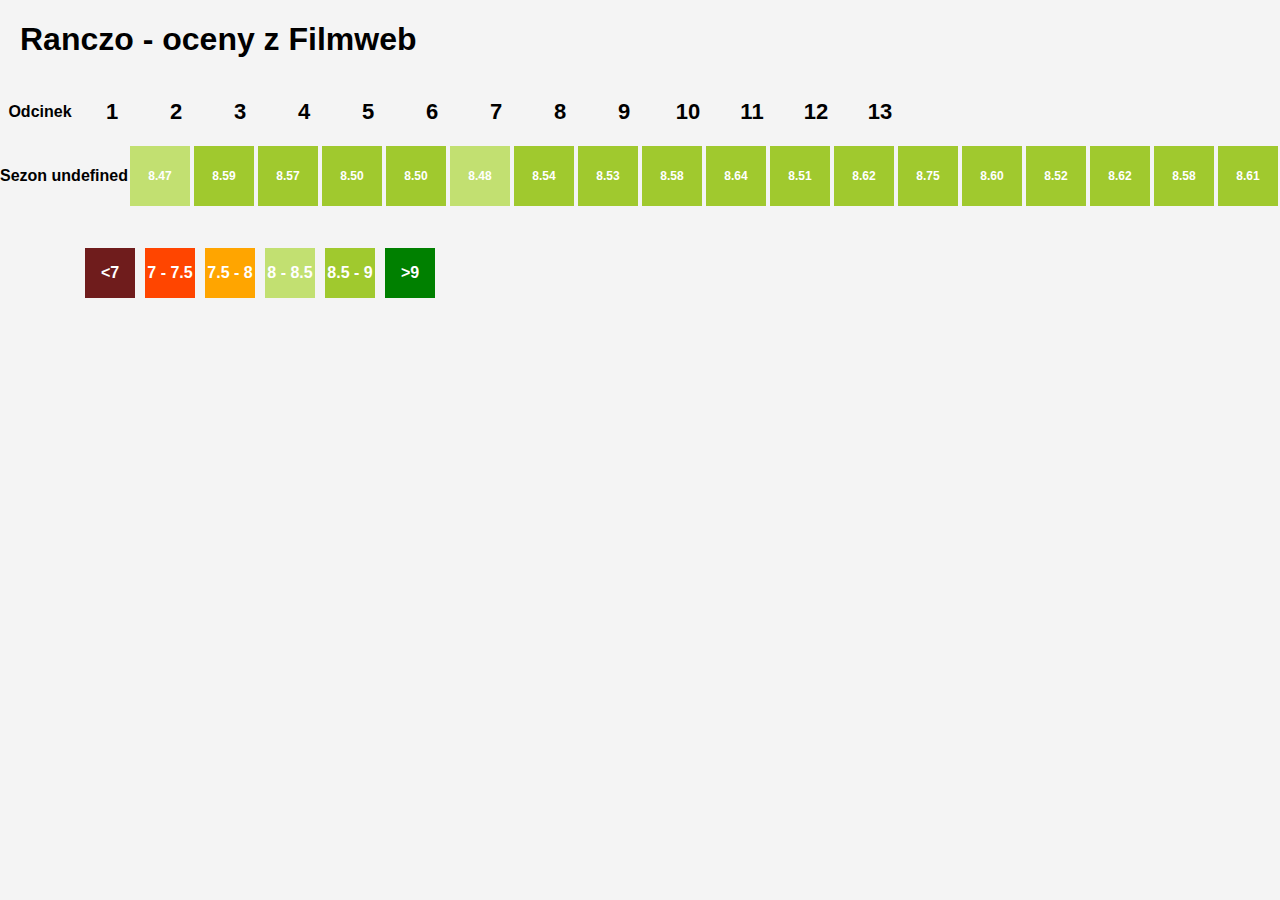
<file: index.html>
<!DOCTYPE html>
<html lang="pl">
<head>
    <meta charset="UTF-8">
    <meta name="viewport" content="width=device-width, initial-scale=1.0">
    <title>Ranczo - oceny z Filmweb</title>
	<link rel="stylesheet" href="styles.css">
</head>
<body>
    <div class="title"><h1>Ranczo - oceny z Filmweb</h1></div>
    <div class="table-container" id="tableContainer"></div>
    <div class="legend">
        <div class="legend-box rating-1"> <7 </div>
        <div class="legend-box rating-2"> 7 - 7.5 </div>
        <div class="legend-box rating-3"> 7.5 - 8 </div>
        <div class="legend-box rating-4"> 8 - 8.5 </div>
        <div class="legend-box rating-5"> 8.5 - 9 </div>
        <div class="legend-box rating-6"> >9 </div>
    </div>
<script src="data.js"></script>
<script src="script.js"></script>
</body>
</html>
</file>
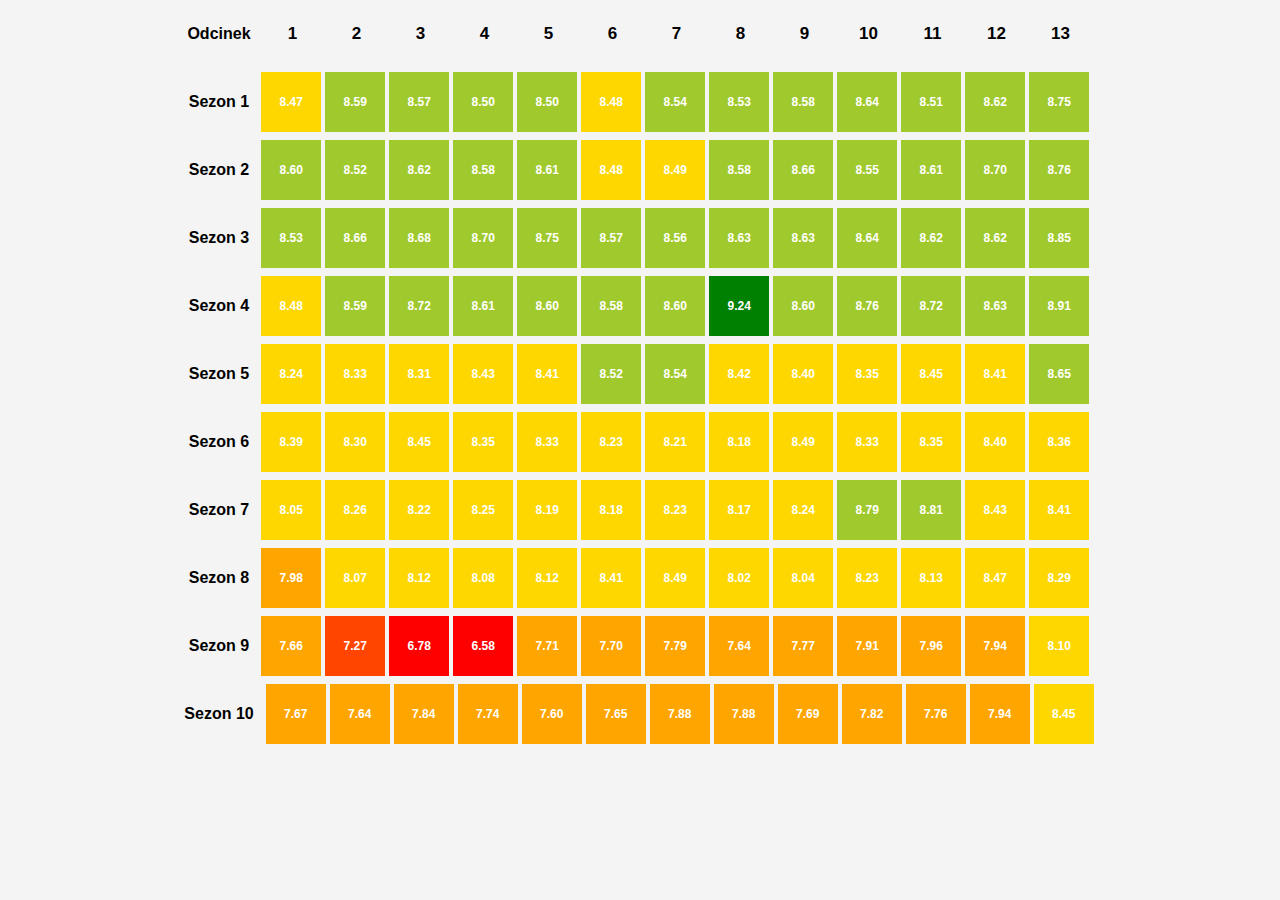
<file: ranczo.html>
<!DOCTYPE html>
<html lang="en">
<head>
    <meta charset="UTF-8">
    <meta name="viewport" content="width=device-width, initial-scale=1.0">
    <title>TV Series Ratings</title>
    <style>
        body {
            font-family: Arial, sans-serif;
            background-color: #f4f4f4;
            margin: 0;
            padding: 0;
        }

        .table-container {
            display: flex;
            flex-direction: column;
            align-items: center;
        }

        .season {
            margin: 2px 0;
            display: flex;
            align-items: center;
        }

        .episode-label,
        .season-label {
            font-weight: bold;
            margin-right: 10px;
        }

        .episode-label {
            display: flex;
            flex-direction: column;
            align-items: center;
        }

        .season-label {
            text-align: center;
        }

        .episode-number {
		display: flex;
        align-items: center;
        justify-content: center;
        width: 60px;
        height: 60px;
        margin: 2px;
        font-weight: bold;
        font-size: 17px;
        color: #000;
        }

        .episode {
		display: flex;
        align-items: center;
        justify-content: center;
        width: 60px;
        height: 60px;
        margin: 2px;
        font-weight: bold;
        font-size: 12px;
        color: #fff;
        }

        .rating-1 { background-color: #ff0000; }
        .rating-2 { background-color: #ff4500; }
        .rating-3 { background-color: #ffa500; }
        .rating-4 { background-color: #ffd700; }
        .rating-5 { background-color: #a0c92e; }
        .rating-6 { background-color: #008000; }
        /* Add more colors or customize as needed */

    </style>
</head>
<body>

    <div class="table-container" id="tableContainer"></div>

    <script>
        // Your JSON data
        const jsonData = [
  {
    "data-season-number": "1",
    "data-episode-number": "1",
    "ratingValue": "8.47031"
  },
  {
    "data-season-number": "1",
    "data-episode-number": "2",
    "ratingValue": "8.59485"
  },
  {
    "data-season-number": "1",
    "data-episode-number": "3",
    "ratingValue": "8.56686"
  },
  {
    "data-season-number": "1",
    "data-episode-number": "4",
    "ratingValue": "8.49702"
  },
  {
    "data-season-number": "1",
    "data-episode-number": "5",
    "ratingValue": "8.49547"
  },
  {
    "data-season-number": "1",
    "data-episode-number": "6",
    "ratingValue": "8.47515"
  },
  {
    "data-season-number": "1",
    "data-episode-number": "7",
    "ratingValue": "8.54475"
  },
  {
    "data-season-number": "1",
    "data-episode-number": "8",
    "ratingValue": "8.52868"
  },
  {
    "data-season-number": "1",
    "data-episode-number": "9",
    "ratingValue": "8.57985"
  },
  {
    "data-season-number": "1",
    "data-episode-number": "10",
    "ratingValue": "8.63511"
  },
  {
    "data-season-number": "1",
    "data-episode-number": "11",
    "ratingValue": "8.50711"
  },
  {
    "data-season-number": "1",
    "data-episode-number": "12",
    "ratingValue": "8.61659"
  },
  {
    "data-season-number": "1",
    "data-episode-number": "13",
    "ratingValue": "8.75394"
  },
    {
    "data-season-number": "2",
    "data-episode-number": "14",
    "ratingValue": "8.60104"
  },
  {
    "data-season-number": "2",
    "data-episode-number": "15",
    "ratingValue": "8.52491"
  },
  {
    "data-season-number": "2",
    "data-episode-number": "16",
    "ratingValue": "8.62254"
  },
  {
    "data-season-number": "2",
    "data-episode-number": "17",
    "ratingValue": "8.57679"
  },
  {
    "data-season-number": "2",
    "data-episode-number": "18",
    "ratingValue": "8.60517"
  },
  {
    "data-season-number": "2",
    "data-episode-number": "19",
    "ratingValue": "8.48108"
  },
  {
    "data-season-number": "2",
    "data-episode-number": "20",
    "ratingValue": "8.49088"
  },
  {
    "data-season-number": "2",
    "data-episode-number": "21",
    "ratingValue": "8.5807"
  },
  {
    "data-season-number": "2",
    "data-episode-number": "22",
    "ratingValue": "8.66011"
  },
  {
    "data-season-number": "2",
    "data-episode-number": "23",
    "ratingValue": "8.54766"
  },
  {
    "data-season-number": "2",
    "data-episode-number": "24",
    "ratingValue": "8.61121"
  },
  {
    "data-season-number": "2",
    "data-episode-number": "25",
    "ratingValue": "8.70057"
  },
  {
    "data-season-number": "2",
    "data-episode-number": "26",
    "ratingValue": "8.75836"
  },
  {
    "data-season-number": "3",
    "data-episode-number": "27",
    "ratingValue": "8.52805"
  },
  {
    "data-season-number": "3",
    "data-episode-number": "28",
    "ratingValue": "8.66472"
  },
  {
    "data-season-number": "3",
    "data-episode-number": "29",
    "ratingValue": "8.67906"
  },
  {
    "data-season-number": "3",
    "data-episode-number": "30",
    "ratingValue": "8.69643"
  },
  {
    "data-season-number": "3",
    "data-episode-number": "31",
    "ratingValue": "8.74612"
  },
  {
    "data-season-number": "3",
    "data-episode-number": "32",
    "ratingValue": "8.57"
  },
  {
    "data-season-number": "3",
    "data-episode-number": "33",
    "ratingValue": "8.56073"
  },
  {
    "data-season-number": "3",
    "data-episode-number": "34",
    "ratingValue": "8.62874"
  },
  {
    "data-season-number": "3",
    "data-episode-number": "35",
    "ratingValue": "8.63221"
  },
  {
    "data-season-number": "3",
    "data-episode-number": "36",
    "ratingValue": "8.64484"
  },
  {
    "data-season-number": "3",
    "data-episode-number": "37",
    "ratingValue": "8.61694"
  },
  {
    "data-season-number": "3",
    "data-episode-number": "38",
    "ratingValue": "8.61866"
  },
  {
    "data-season-number": "3",
    "data-episode-number": "39",
    "ratingValue": "8.8469"
  },
  {
    "data-season-number": "4",
    "data-episode-number": "40",
    "ratingValue": "8.47683"
  },
  {
    "data-season-number": "4",
    "data-episode-number": "41",
    "ratingValue": "8.586"
  },
  {
    "data-season-number": "4",
    "data-episode-number": "42",
    "ratingValue": "8.71739"
  },
  {
    "data-season-number": "4",
    "data-episode-number": "43",
    "ratingValue": "8.60729"
  },
  {
    "data-season-number": "4",
    "data-episode-number": "44",
    "ratingValue": "8.59717"
  },
  {
    "data-season-number": "4",
    "data-episode-number": "45",
    "ratingValue": "8.58487"
  },
  {
    "data-season-number": "4",
    "data-episode-number": "46",
    "ratingValue": "8.59588"
  },
  {
    "data-season-number": "4",
    "data-episode-number": "47",
    "ratingValue": "9.24205"
  },
  {
    "data-season-number": "4",
    "data-episode-number": "48",
    "ratingValue": "8.59592"
  },
  {
    "data-season-number": "4",
    "data-episode-number": "49",
    "ratingValue": "8.7574"
  },
  {
    "data-season-number": "4",
    "data-episode-number": "50",
    "ratingValue": "8.7163"
  },
  {
    "data-season-number": "4",
    "data-episode-number": "51",
    "ratingValue": "8.62677"
  },
  {
    "data-season-number": "4",
    "data-episode-number": "52",
    "ratingValue": "8.90993"
  },
  {
    "data-season-number": "5",
    "data-episode-number": "53",
    "ratingValue": "8.24474"
  },
  {
    "data-season-number": "5",
    "data-episode-number": "54",
    "ratingValue": "8.32868"
  },
  {
    "data-season-number": "5",
    "data-episode-number": "55",
    "ratingValue": "8.31352"
  },
  {
    "data-season-number": "5",
    "data-episode-number": "56",
    "ratingValue": "8.43089"
  },
  {
    "data-season-number": "5",
    "data-episode-number": "57",
    "ratingValue": "8.41201"
  },
  {
    "data-season-number": "5",
    "data-episode-number": "58",
    "ratingValue": "8.5176"
  },
  {
    "data-season-number": "5",
    "data-episode-number": "59",
    "ratingValue": "8.53816"
  },
  {
    "data-season-number": "5",
    "data-episode-number": "60",
    "ratingValue": "8.4188"
  },
  {
    "data-season-number": "5",
    "data-episode-number": "61",
    "ratingValue": "8.40043"
  },
  {
    "data-season-number": "5",
    "data-episode-number": "62",
    "ratingValue": "8.34989"
  },
  {
    "data-season-number": "5",
    "data-episode-number": "63",
    "ratingValue": "8.45217"
  },
  {
    "data-season-number": "5",
    "data-episode-number": "64",
    "ratingValue": "8.41336"
  },
  {
    "data-season-number": "5",
    "data-episode-number": "65",
    "ratingValue": "8.64744"
  },
  {
    "data-season-number": "6",
    "data-episode-number": "66",
    "ratingValue": "8.39496"
  },
  {
    "data-season-number": "6",
    "data-episode-number": "67",
    "ratingValue": "8.29677"
  },
  {
    "data-season-number": "6",
    "data-episode-number": "68",
    "ratingValue": "8.45415"
  },
  {
    "data-season-number": "6",
    "data-episode-number": "69",
    "ratingValue": "8.35111"
  },
  {
    "data-season-number": "6",
    "data-episode-number": "70",
    "ratingValue": "8.32739"
  },
  {
    "data-season-number": "6",
    "data-episode-number": "71",
    "ratingValue": "8.23146"
  },
  {
    "data-season-number": "6",
    "data-episode-number": "72",
    "ratingValue": "8.21395"
  },
  {
    "data-season-number": "6",
    "data-episode-number": "73",
    "ratingValue": "8.18409"
  },
  {
    "data-season-number": "6",
    "data-episode-number": "74",
    "ratingValue": "8.49192"
  },
  {
    "data-season-number": "6",
    "data-episode-number": "75",
    "ratingValue": "8.33491"
  },
  {
    "data-season-number": "6",
    "data-episode-number": "76",
    "ratingValue": "8.34845"
  },
  {
    "data-season-number": "6",
    "data-episode-number": "77",
    "ratingValue": "8.39952"
  },
  {
    "data-season-number": "6",
    "data-episode-number": "78",
    "ratingValue": "8.36408"
  },
  {
    "data-season-number": "7",
    "data-episode-number": "79",
    "ratingValue": "8.05369"
  },
  {
    "data-season-number": "7",
    "data-episode-number": "80",
    "ratingValue": "8.26376"
  },
  {
    "data-season-number": "7",
    "data-episode-number": "81",
    "ratingValue": "8.21831"
  },
  {
    "data-season-number": "7",
    "data-episode-number": "82",
    "ratingValue": "8.25117"
  },
  {
    "data-season-number": "7",
    "data-episode-number": "83",
    "ratingValue": "8.18545"
  },
  {
    "data-season-number": "7",
    "data-episode-number": "84",
    "ratingValue": "8.17943"
  },
  {
    "data-season-number": "7",
    "data-episode-number": "85",
    "ratingValue": "8.22951"
  },
  {
    "data-season-number": "7",
    "data-episode-number": "86",
    "ratingValue": "8.16708"
  },
  {
    "data-season-number": "7",
    "data-episode-number": "87",
    "ratingValue": "8.24163"
  },
  {
    "data-season-number": "7",
    "data-episode-number": "88",
    "ratingValue": "8.79449"
  },
  {
    "data-season-number": "7",
    "data-episode-number": "89",
    "ratingValue": "8.80525"
  },
  {
    "data-season-number": "7",
    "data-episode-number": "90",
    "ratingValue": "8.43427"
  },
  {
    "data-season-number": "7",
    "data-episode-number": "91",
    "ratingValue": "8.40633"
  },
    {
    "data-season-number": "8",
    "data-episode-number": "92",
    "ratingValue": "7.97613"
  },
  {
    "data-season-number": "8",
    "data-episode-number": "93",
    "ratingValue": "8.0736"
  },
  {
    "data-season-number": "8",
    "data-episode-number": "94",
    "ratingValue": "8.12434"
  },
  {
    "data-season-number": "8",
    "data-episode-number": "95",
    "ratingValue": "8.07936"
  },
  {
    "data-season-number": "8",
    "data-episode-number": "96",
    "ratingValue": "8.12228"
  },
  {
    "data-season-number": "8",
    "data-episode-number": "97",
    "ratingValue": "8.40849"
  },
  {
    "data-season-number": "8",
    "data-episode-number": "98",
    "ratingValue": "8.49105"
  },
  {
    "data-season-number": "8",
    "data-episode-number": "99",
    "ratingValue": "8.02459"
  },
  {
    "data-season-number": "8",
    "data-episode-number": "100",
    "ratingValue": "8.0436"
  },
  {
    "data-season-number": "8",
    "data-episode-number": "101",
    "ratingValue": "8.23315"
  },
  {
    "data-season-number": "8",
    "data-episode-number": "102",
    "ratingValue": "8.12536"
  },
  {
    "data-season-number": "8",
    "data-episode-number": "103",
    "ratingValue": "8.47355"
  },
  {
    "data-season-number": "8",
    "data-episode-number": "104",
    "ratingValue": "8.29107"
  },
  {
    "data-season-number": "9",
    "data-episode-number": "105",
    "ratingValue": "7.65894"
  },
  {
    "data-season-number": "9",
    "data-episode-number": "106",
    "ratingValue": "7.27055"
  },
  {
    "data-season-number": "9",
    "data-episode-number": "107",
    "ratingValue": "6.77994"
  },
  {
    "data-season-number": "9",
    "data-episode-number": "108",
    "ratingValue": "6.57962"
  },
  {
    "data-season-number": "9",
    "data-episode-number": "109",
    "ratingValue": "7.71206"
  },
  {
    "data-season-number": "9",
    "data-episode-number": "110",
    "ratingValue": "7.70428"
  },
  {
    "data-season-number": "9",
    "data-episode-number": "111",
    "ratingValue": "7.78516"
  },
  {
    "data-season-number": "9",
    "data-episode-number": "112",
    "ratingValue": "7.64286"
  },
  {
    "data-season-number": "9",
    "data-episode-number": "113",
    "ratingValue": "7.77016"
  },
  {
    "data-season-number": "9",
    "data-episode-number": "114",
    "ratingValue": "7.9102"
  },
  {
    "data-season-number": "9",
    "data-episode-number": "115",
    "ratingValue": "7.96327"
  },
  {
    "data-season-number": "9",
    "data-episode-number": "116",
    "ratingValue": "7.936"
  },
  {
    "data-season-number": "9",
    "data-episode-number": "117",
    "ratingValue": "8.10465"
  },
  {
    "data-season-number": "10",
    "data-episode-number": "118",
    "ratingValue": "7.67382"
  },
  {
    "data-season-number": "10",
    "data-episode-number": "119",
    "ratingValue": "7.64151"
  },
  {
    "data-season-number": "10",
    "data-episode-number": "120",
    "ratingValue": "7.8381"
  },
  {
    "data-season-number": "10",
    "data-episode-number": "121",
    "ratingValue": "7.73529"
  },
  {
    "data-season-number": "10",
    "data-episode-number": "122",
    "ratingValue": "7.59898"
  },
  {
    "data-season-number": "10",
    "data-episode-number": "123",
    "ratingValue": "7.65174"
  },
  {
    "data-season-number": "10",
    "data-episode-number": "124",
    "ratingValue": "7.88"
  },
  {
    "data-season-number": "10",
    "data-episode-number": "125",
    "ratingValue": "7.87805"
  },
  {
    "data-season-number": "10",
    "data-episode-number": "126",
    "ratingValue": "7.69347"
  },
  {
    "data-season-number": "10",
    "data-episode-number": "127",
    "ratingValue": "7.81818"
  },
  {
    "data-season-number": "10",
    "data-episode-number": "128",
    "ratingValue": "7.75789"
  },
  {
    "data-season-number": "10",
    "data-episode-number": "129",
    "ratingValue": "7.93846"
  },
  {
    "data-season-number": "10",
    "data-episode-number": "130",
    "ratingValue": "8.44737"
  }
];

        // Function to create the HTML table
    function getRatingClass(ratingValue) {
        const numericRating = parseFloat(ratingValue);

        if (numericRating >= 6.5 && numericRating < 7) {
            return 'rating-1';
        } else if (numericRating >= 7 && numericRating < 7.5) {
            return 'rating-2';
        } else if (numericRating >= 7.5 && numericRating < 8) {
            return 'rating-3';
        } else if (numericRating >= 8 && numericRating < 8.5) {
            return 'rating-4';
        } else if (numericRating >= 8.5 && numericRating < 9) {
            return 'rating-5';
        } else if (numericRating >= 9 && numericRating < 9.5) {
            return 'rating-6';
        } else {
            // You can adjust this default case based on your requirements
            return 'rating-default';
        }
    }

    // Function to create the HTML table
    function createTable(data) {
        const tableContainer = document.getElementById('tableContainer');

        // Create a map to store data for each season
        const seasonData = new Map();

        // Iterate through the data and organize it by season
        data.forEach(entry => {
            const seasonNumber = entry['data-season-number'];
            const episodeNumber = entry['data-episode-number'];
            const ratingValue = parseFloat(entry['ratingValue']).toFixed(2);

            if (!seasonData.has(seasonNumber)) {
                seasonData.set(seasonNumber, []);
            }

            seasonData.get(seasonNumber).push({ episodeNumber, ratingValue });
        });

        // Create HTML elements for episode numbers
        const episodeNumbersDiv = document.createElement('div');
        episodeNumbersDiv.className = 'season';
        episodeNumbersDiv.innerHTML = '<div class="season-label">Odcinek</div>';

        for (let i = 1; i <= 13; i++) {
            const episodeNumberDiv = document.createElement('div');
            episodeNumberDiv.className = 'episode-number';
            episodeNumberDiv.textContent = i;
            episodeNumbersDiv.appendChild(episodeNumberDiv);
        }

        tableContainer.appendChild(episodeNumbersDiv);

        // Create HTML elements for each season
        seasonData.forEach((episodes, seasonNumber) => {
            const seasonDiv = document.createElement('div');
            seasonDiv.className = 'season';

            const seasonLabel = document.createElement('div');
            seasonLabel.className = 'season-label';
            seasonLabel.textContent = `Sezon ${seasonNumber}`;
            seasonDiv.appendChild(seasonLabel);

            episodes.forEach(episode => {
                const { episodeNumber, ratingValue } = episode;

                const episodeDiv = document.createElement('div');
                episodeDiv.className = `episode ${getRatingClass(ratingValue)}`;
                episodeDiv.textContent = ratingValue;
                seasonDiv.appendChild(episodeDiv);
            });

            tableContainer.appendChild(seasonDiv);
        });
    }


        // Call the function with your JSON data
        createTable(jsonData);
    </script>

</body>
</html>
</file>
<file: styles.css>
body {
    font-family: Arial, sans-serif;
    background-color: #f4f4f4;
    margin: 0;
    padding: 0;
}

.table-container, title {
    text-align: center;
    white-space: nowrap;
    overflow-x: auto;
}

.title {
    margin-left: 20px;
    }

.season {
    display: flex;
    vertical-align: top;
    align-items: center;
}

.season > div{
    flex-shrink: 0;
}

.episode-label {
    font-weight: bold;
    margin-right: 10px;
}

.season-label {
    position: relative;
    min-width: 80px;
    text-align: right;
}

.season-label::after {
    content: '';
    position: absolute;
    top: 0;
    left: 100%;
    width: 10px;
    height: 100%;
}

.episode-label {
    display: flex;
    flex-direction: column;
    align-items: center;
}

.season-label {
    text-align: center;
    font-weight: bold;
}

.episode-number {
    position: relative;
    display: flex;
    align-items: center;
    justify-content: center;
    width: 60px;
    height: 60px;
    margin: 2px;
    font-weight: bold;
    font-size: 22px;
    color: #000;
}

.episode {
    position: relative;
    display: flex;
    align-items: center;
    justify-content: center;
    width: 60px;
    height: 60px;
    margin: 2px;
    font-weight: bold;
    font-size: 12px;
    color: #fff;
}
.tooltip {
    position: absolute;
    top: -30px; /* Adjust the distance from the episode tile */
    left: 50%;
    transform: translateX(-50%);
    padding: 5px;
    background-color: #000;
    color: #fff;
    border-radius: 5px;
    display: none;
}

.episode:hover .tooltip {
    display: block;
}

.legend {
    display: flex;
    margin-top: 20px;
    margin-left: 80px;
    margin-bottom: 80px;

}

.legend-box {
    width: 50px;
    height: 50px;
    margin: 0 5px;
    display: flex;
    justify-content: center;
    margin-top: 20px;
    align-items: center;
    justify-content: center;
    font-weight: bold;
    font-size: 16px;
    color: #fff;
}

@media (max-width: 600px) {

    .table-container {
        text-align: center;
        white-space: nowrap;
    }
}

.legend-1 { background-color: #ff0000; }
.legend-2 { background-color: #ff4500; }
.legend-3 { background-color: #ffa500; }
.legend-4 { background-color: #ffd700; }
.legend-5 { background-color: #a0c92e; }

.rating-1 { background-color: #6f1c1c; }
.rating-2 { background-color: #ff4500; }
.rating-3 { background-color: #ffa500; }
.rating-4 { background-color: #c2e071; }
.rating-5 { background-color: #a0c92e; }
.rating-6 { background-color: #008000; }
</file>
